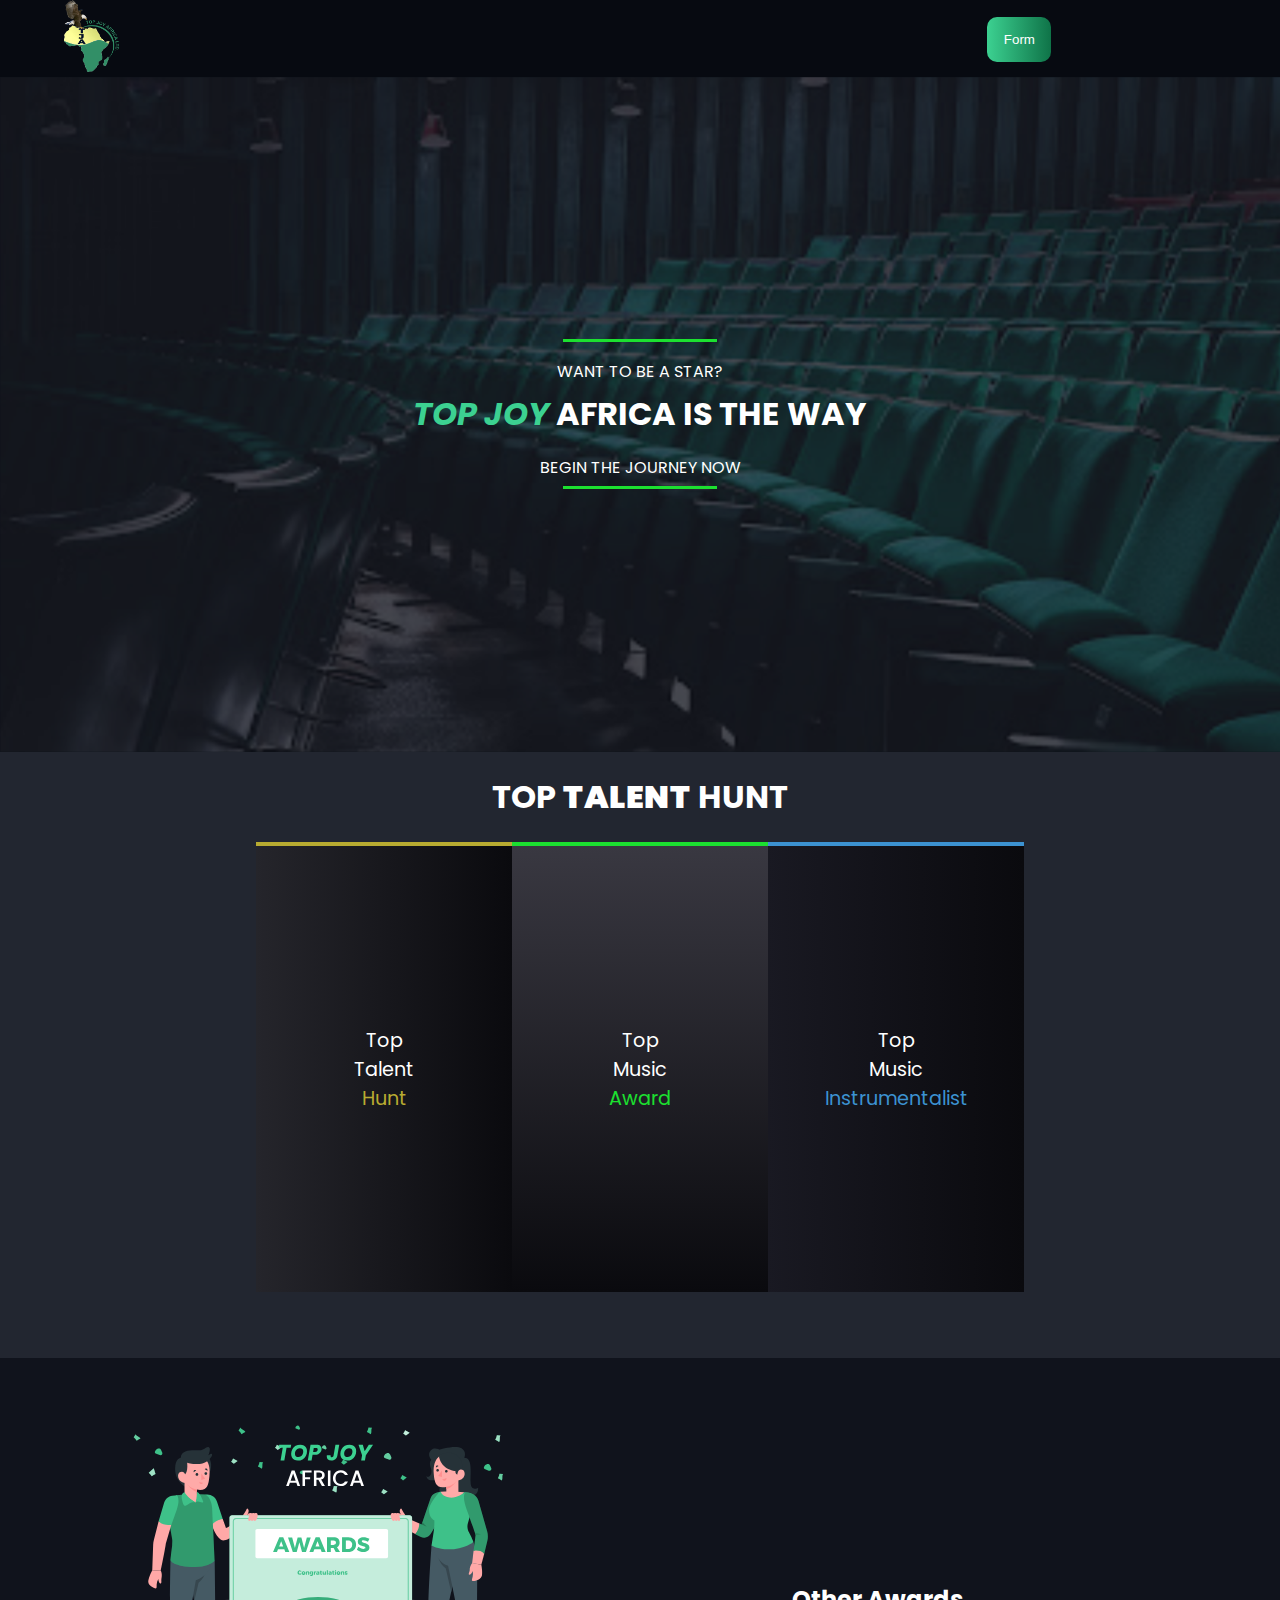
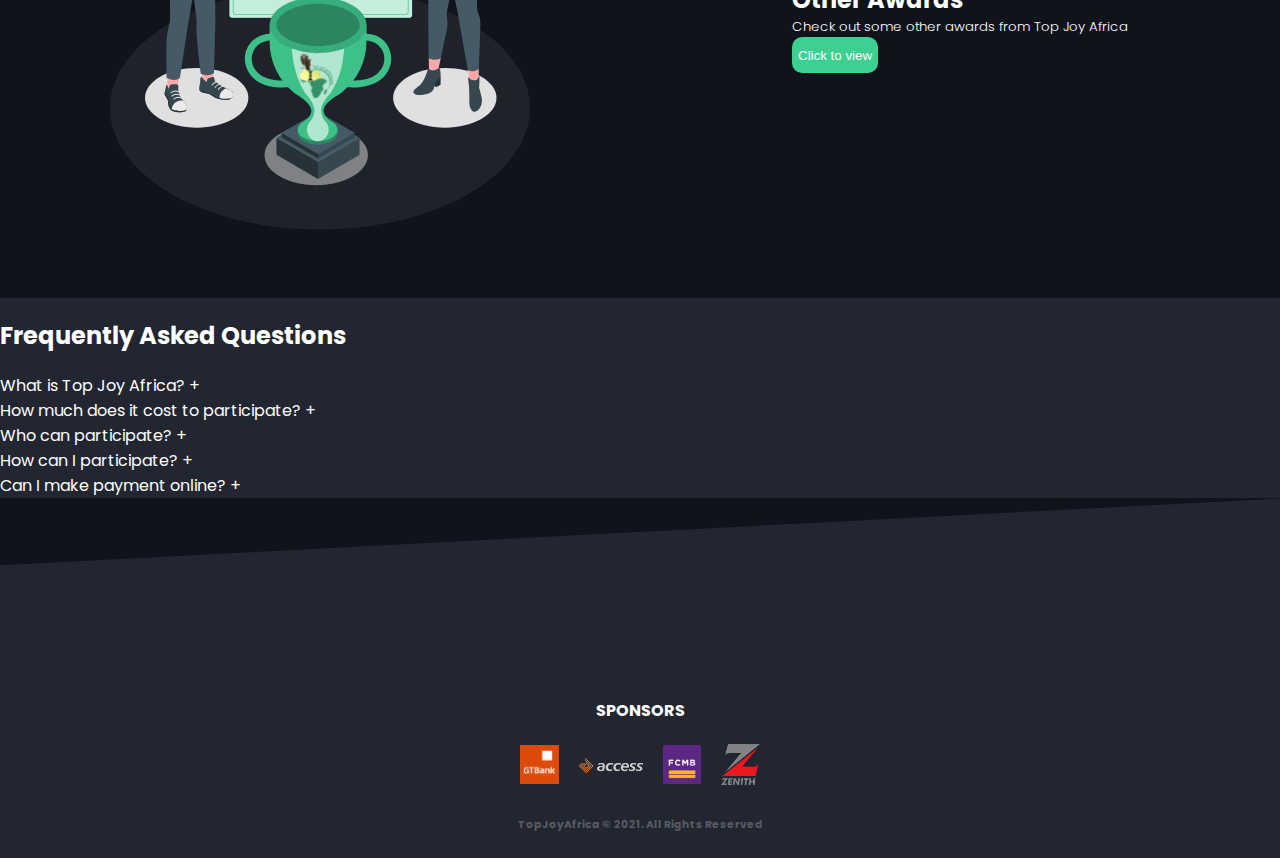
<file: index.html>
<!DOCTYPE html>
<html lang="en">
    <head>
        <meta charset="UTF-8">
        <meta http-equiv="X-UA-Compatible" content="IE=edge">
        <meta name="viewport" content="width=device-width, initial-scale=1.0">
        <title>Top Joy Africa</title>
        <link rel="icon" href="img/Top Joy Africa.png">
        <link rel="stylesheet" href="style.css">
        <link rel="preconnect" href="https://fonts.gstatic.com">
        <link href="https://fonts.googleapis.com/css2?family=Poppins:wght@100;200;300;400;500;600;700;800&display=swap" rel="stylesheet">
    </head>
    <body>
    <!-------------------------- NAVBAR --------------------------->
    <nav class="navbar">
            <div class="nav-logo"><img src="img/Top Joy Africa 2.png" id="nav-logo" alt="">  </div>
            <div class ="nav-links">
                <ul class="ul-link ">
                    <li><a href="">Home</a></li>
                    <li><a href="">About</a></li>
                    <li><a href="">FAQs</a></li>
                    <li><a href="">News</a></li>
                    <li><a href="">Contact</a></li>
                </ul>
            </div>
            <div class="join-btn-container">
                <button class="form-btn ">Form</button>
            </div>
            <div class="menu-icon">
                <img src="img/menu-icon.svg" alt="" class="menu-btn" onclick="sideMenu()">
            </div>
        </nav>

        <!-------------------------- HAMBURGER MENU --------------------------->
        <!-- <div class="menu-wrap">
            <input type="checkbox" class="toggler">
            <div class="hamburger"><div></div></div>
            <div class="menu">
              <div>
                <div>
                  <ul>
                    <li><a href="#">Home</a></li>
                    <li><a href="#">About</a></li>
                    <li><a href="#">FAQs</a></li>
                    <li><a href="#">News</a></li>
                    <li><a href="#">Contact</a></li>
                    <li><a href="#">Form</a></li>
                  </ul>
                </div>
              </div>
            </div>
          </div> -->


        <!-------------------------- HEADER --------------------------->
        <header class="header">
            
            <div class="header-text">
                <div class="up-line"></div>
                <h1 class="header-write-up">
                    <span class="star">WANT TO BE A STAR? </span>    <br>
                    <em>TOP JOY</em>    AFRICA IS THE WAY <br>
                    <span class="begin-now">BEGIN THE JOURNEY NOW</span>   
                </h1>
                <div class="down-line"></div>
            </div>
            
        </header>

        <!-------------------------- CARDS --------------------------->
        <div class="top-hunt">
            <h1 class="">TOP <strong>TALENT</strong> HUNT</h1>
            <div class="top-card-container">
                <div class="talent">
                    Top <br> Talent <br> <span>Hunt</span> 
                </div>
                <div class="music">
                    Top <br> Music <br> <span>Award</span> 
                </div>
                <div class="instrumentalists">
                    Top <br> Music <br> <span>Instrumentalist</span> 
                </div>
            </div>
        </div>

<!-------------------------- OTHER AWARDS --------------------------->

        <div class="other-awards-container">
            <div class="right"> <img src="img/Awards.svg" alt=""></div>
            <div class="left">
                <div class="left-txt">
                    <h2>Other Awards</h2>
                    <h5>Check out some other awards from Top Joy Africa</h5>
                    <button class="award-btn">Click to view</button>
                </div>
            </div>
            
        </div>

        <!-------------------------- FAQS --------------------------->
        <div class="FAQS">
            <h2>Frequently Asked Questions</h2>
            <div class="faqs-container">
                <div class="FAQ1">What is Top Joy Africa? <a class="plus">+</a></div>
                <div class="FAQ1">How much does it cost to participate? <a class="plus">+</a></div>
                <div class="FAQ1">Who can participate? <a class="plus">+</a></div>
                <div class="FAQ1">How can I participate? <a class="plus">+</a></div>
                <div class="FAQ1">Can I make payment online? <a class="plus">+</a></div>
            </div>
        </div>

        <!-------------------------- Footer --------------------------->
        <footer class="footer">
            <h4>SPONSORS</h4>
            
            <div class="sponsor-logos">
                <a href="#"><img src="img/GT.png" alt=""></a>
                <a href="#" ><img src="img/access2.png"  alt="" id = "access"></a>
                <a href="#"><img src="img/FCMB_Logo.png" alt=""></a>
                <a href="#"><img src="img/1200px-Zenith_Bank_Logo.svg.png" alt=""></a>
            </div>
            <h6>TopJoyAfrica © 2021. All Rights Reserved</h6>
        </footer>
        <script src="script.js"></script>
    </body>

</html>
</file>
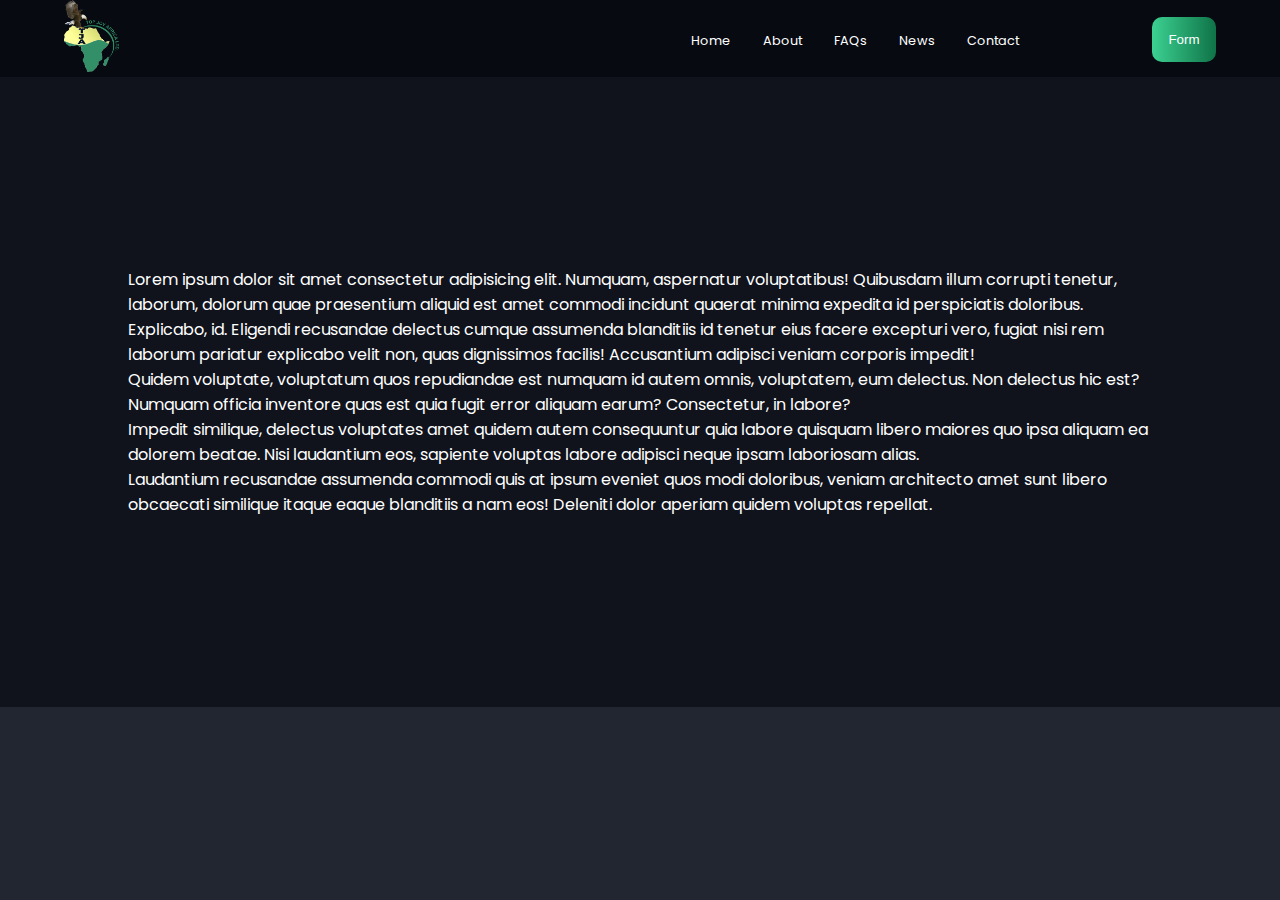
<file: about.html>
<!DOCTYPE html>
<html lang="en">
    <head>
        <meta charset="UTF-8">
        <meta http-equiv="X-UA-Compatible" content="IE=edge">
        <meta name="viewport" content="width=device-width, initial-scale=1.0">
        <title>Top Joy Africa</title>
        <link rel="icon" href="img/Top Joy Africa.png">
        <link rel="stylesheet" href="style.css">
        <link rel="preconnect" href="https://fonts.gstatic.com">
        <link href="https://fonts.googleapis.com/css2?family=Poppins:wght@100;200;300;400;500;600;700;800&display=swap" rel="stylesheet">
    </head>
<body class="about-body">
     <!-------------------------- NAVBAR --------------------------->
     <nav class="navbar">
        <div class="nav-logo"><a href="index.html"><img src="img/Top Joy Africa 2.png" id="nav-logo" alt="">  </div></a>
                    
        <div class ="nav-links-lg">
            <ul class="ul-link-lg">
                <li><a href="index.html">Home</a></li>
                    <li><a href="about.html">About</a></li>
                    <li><a href="faqs.html">FAQs</a></li>
                    <li><a href="news.html">News</a></li>
                    <li><a href="contact-us.html">Contact</a></li>
            </ul>
        </div>

        <div class ="nav-links">
            <ul class="ul-link">
                <li><a href="index.html">Home</a></li>
                    <li><a href="about.html">About</a></li>
                    <li><a href="faqs.html">FAQs</a></li>
                    <li><a href="news.html">News</a></li>
                    <li><a href="contact-us.html">Contact</a></li>
            </ul>
        </div>
        <div class="join-btn-container">
            <a href="form.html"><button class="form-btn">Form</button></a>
        </div>
        <div class="menu-icon">
            <img src="img/menu-icon.svg" alt="" class="menu-btn" onclick="sideMenu()">
        </div>
    </nav>

    <section class="about-section">
        <div class="about-write-up">
            <p>
                Lorem ipsum dolor sit amet consectetur adipisicing elit. Numquam, aspernatur voluptatibus! Quibusdam illum corrupti tenetur, laborum, dolorum quae praesentium aliquid est amet commodi incidunt quaerat minima expedita id perspiciatis doloribus.
                <br> Explicabo, id. Eligendi recusandae delectus cumque assumenda blanditiis id tenetur eius facere excepturi vero, fugiat nisi rem laborum pariatur explicabo velit non, quas dignissimos facilis! Accusantium adipisci veniam corporis impedit!
                <br> Quidem voluptate, voluptatum quos repudiandae est numquam id autem omnis, voluptatem, eum delectus. Non delectus hic est? Numquam officia inventore quas est quia fugit error aliquam earum? Consectetur, in labore?
                <br> Impedit similique, delectus voluptates amet quidem autem consequuntur quia labore quisquam libero maiores quo ipsa aliquam ea dolorem beatae. Nisi laudantium eos, sapiente voluptas labore adipisci neque ipsam laboriosam alias.
                <br> Laudantium recusandae assumenda commodi quis at ipsum eveniet quos modi doloribus, veniam architecto amet sunt libero obcaecati similique itaque eaque blanditiis a nam eos! Deleniti dolor aperiam quidem voluptas repellat.
            </p>
        </div>
    </section>
    <script src="script.js"></script>
</body>
</html>
</file>
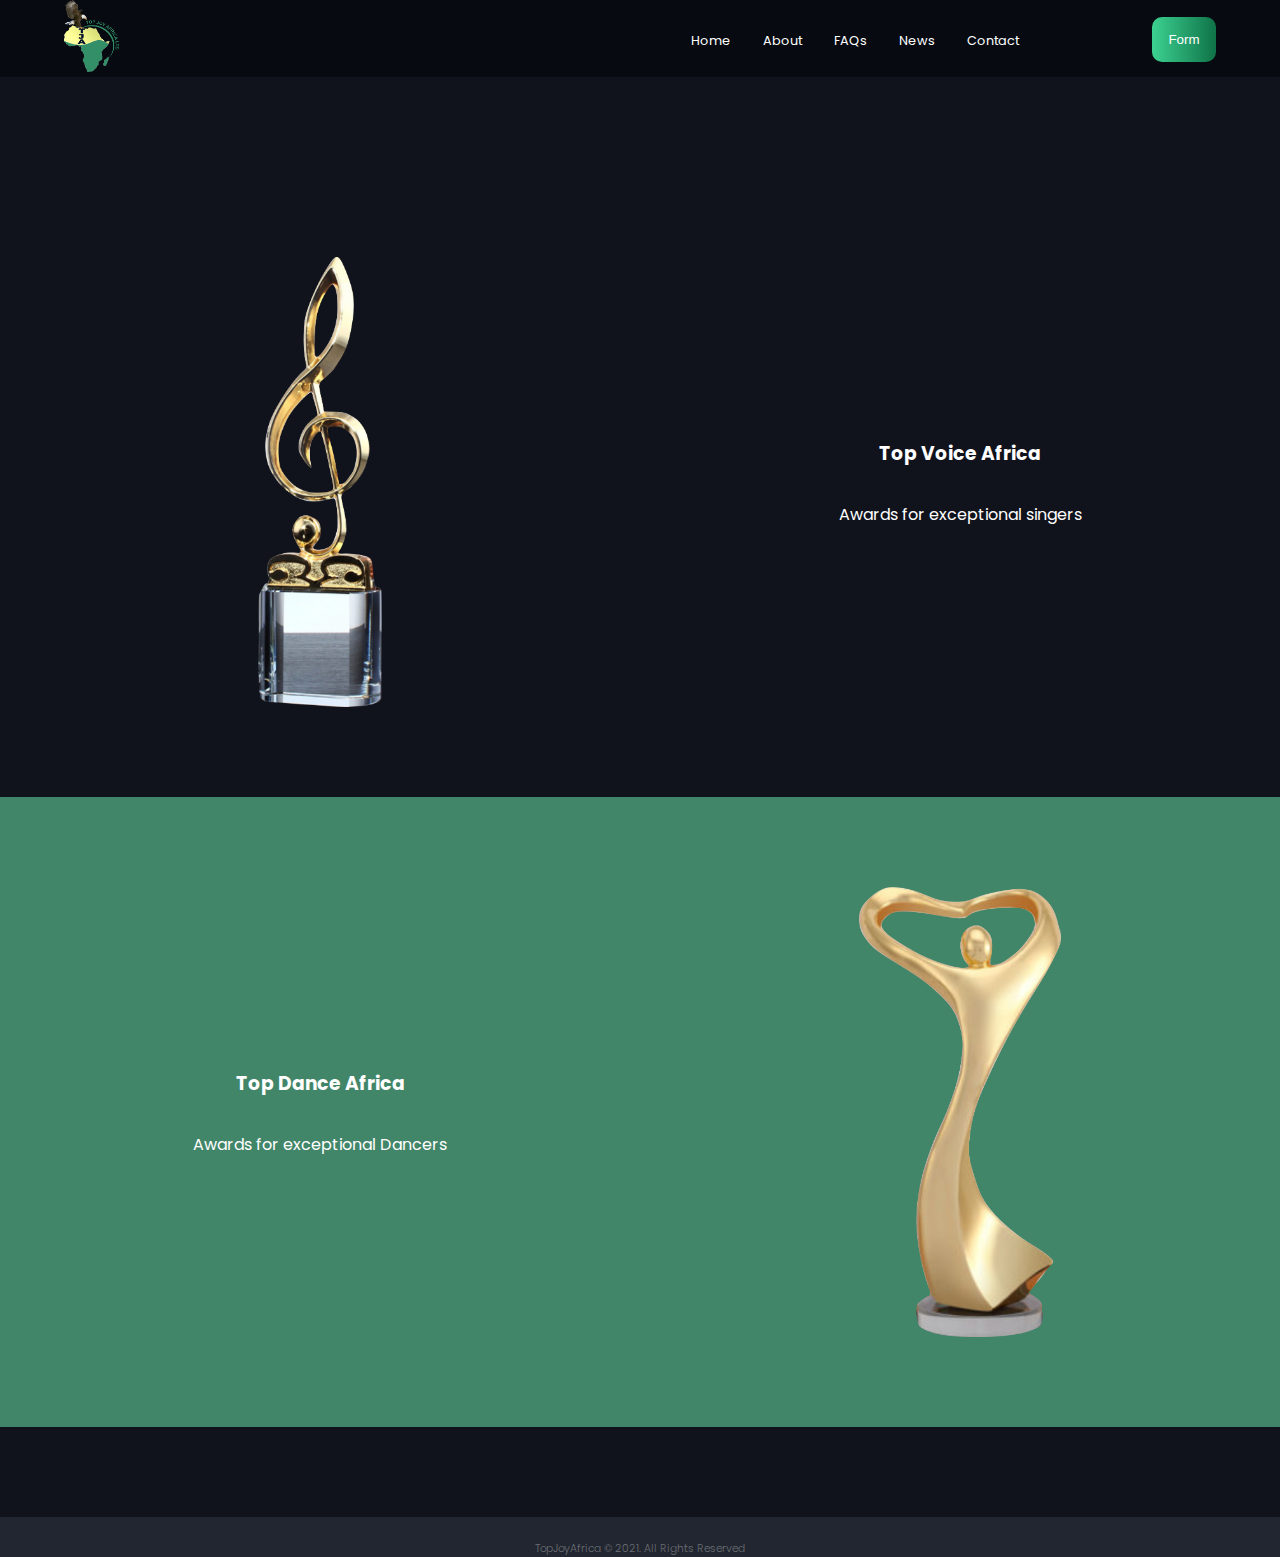
<file: awards.html>
<!DOCTYPE html>
<html lang="en">
    <head>
        <meta charset="UTF-8">
        <meta http-equiv="X-UA-Compatible" content="IE=edge">
        <meta name="viewport" content="width=device-width, initial-scale=1.0">
        <title>Top Joy Africa</title>
        <link rel="icon" href="img/Top Joy Africa.png">
        <link rel="stylesheet" href="style.css">
        <link rel="preconnect" href="https://fonts.gstatic.com">
        <link href="https://fonts.googleapis.com/css2?family=Poppins:wght@100;200;300;400;500;600;700;800&display=swap" rel="stylesheet">
    </head>
    <body >
        <!-------------------------- NAVBAR --------------------------->
        <nav class="navbar">
            <div class="nav-logo"><a href="index.html"><img src="img/Top Joy Africa 2.png" id="nav-logo" alt="">  </div></a>
                        
            <div class ="nav-links-lg">
                <ul class="ul-link-lg">
                    <li><a href="index.html">Home</a></li>
                        <li><a href="about.html">About</a></li>
                        <li><a href="faqs.html">FAQs</a></li>
                        <li><a href="news.html">News</a></li>
                        <li><a href="contact-us.html">Contact</a></li>
                </ul>
            </div>

            <div class ="nav-links">
                <ul class="ul-link">
                    <li><a href="index.html">Home</a></li>
                        <li><a href="about.html">About</a></li>
                        <li><a href="faqs.html">FAQs</a></li>
                        <li><a href="news.html">News</a></li>
                        <li><a href="contact-us.html">Contact</a></li>
                </ul>
            </div>
            <div class="join-btn-container">
                <a href="form.html"><button class="form-btn">Form</button></a>
            </div>
            <div class="menu-icon">
                <img src="img/menu-icon.svg" alt="" class="menu-btn" onclick="sideMenu()">
            </div>
        </nav>

        <section class="awards-page-container">
            <div class="awards-container">
                <div class="awards-img">
                    <img src="img/Music award.png" alt="">
                </div>
                <div class="awards-write-up">
                    <h3>Top Voice Africa</h3>
                    <p>Awards for exceptional singers</p>
                </div>
            </div>
            <div class="awards-container dance-award">
                <div class="awards-write-up">
                    <h3>Top Dance Africa</h3>
                    <p>Awards for exceptional Dancers</p>
                </div>
                <div class="awards-img">
                    <img src="img/dance award.png" alt="">
                </div>
               
            </div>
        </section>

        <footer class="contact-footer">
            <h6>TopJoyAfrica © 2021. All Rights Reserved</h6>
        </footer>
        <script src="script.js"></script>
    </body>
</html>
</file>
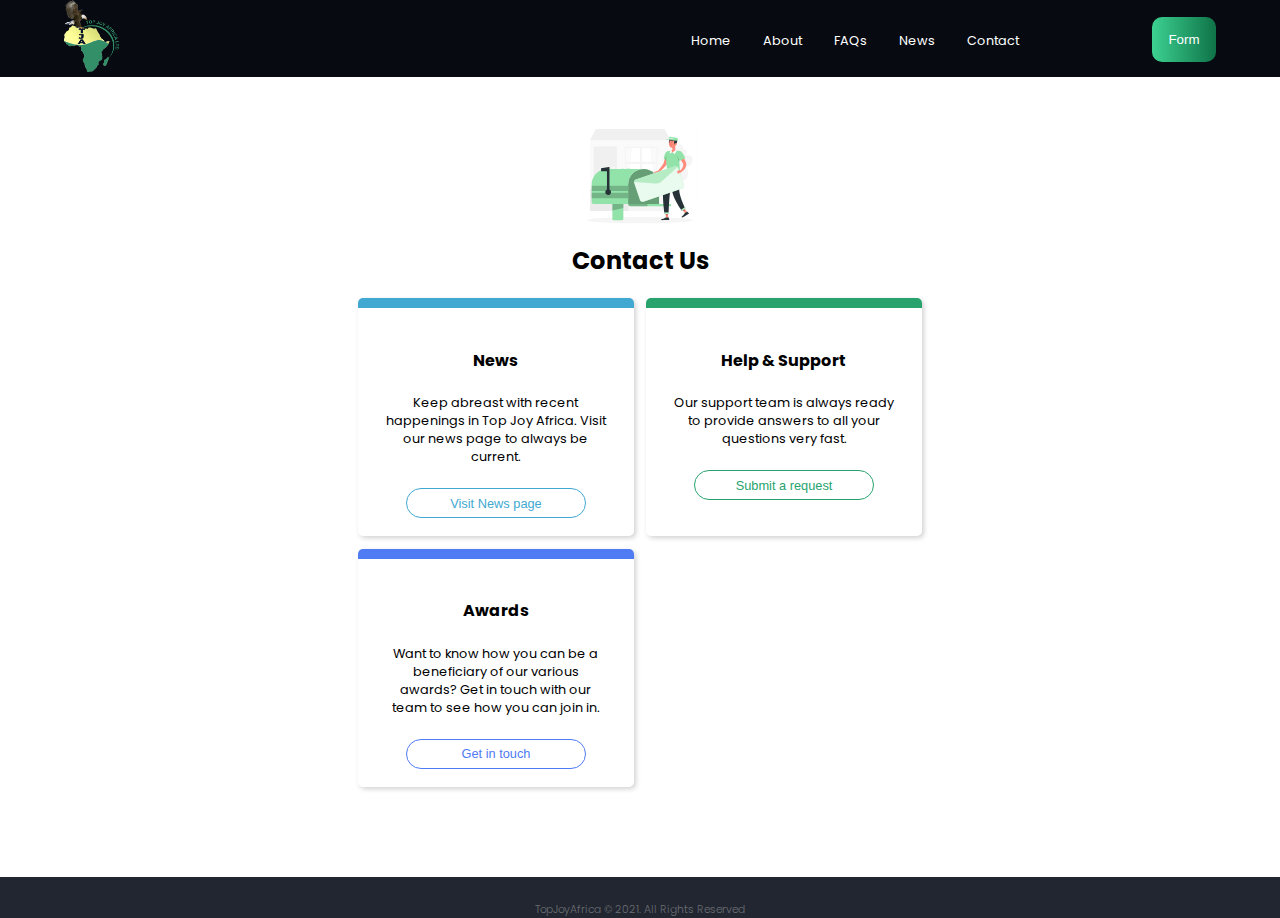
<file: contact-us.html>
<!DOCTYPE html>
<html lang="en">
    <head>
        <meta charset="UTF-8">
        <meta http-equiv="X-UA-Compatible" content="IE=edge">
        <meta name="viewport" content="width=device-width, initial-scale=1.0">
        <title>Top Joy Africa</title>
        <link rel="icon" href="img/Top Joy Africa.png">
        <link rel="stylesheet" href="style.css">
        <link rel="preconnect" href="https://fonts.gstatic.com">
        <link href="https://fonts.googleapis.com/css2?family=Poppins:wght@100;200;300;400;500;600;700;800&display=swap" rel="stylesheet">
    </head>
    <body class="about-body">
        <!-------------------------- NAVBAR --------------------------->
        <nav class="navbar">
            <div class="nav-logo"><a href="index.html"><img src="img/Top Joy Africa 2.png" id="nav-logo" alt="">  </div></a>
                        
            <div class ="nav-links-lg">
                <ul class="ul-link-lg">
                    <li><a href="index.html">Home</a></li>
                        <li><a href="about.html">About</a></li>
                        <li><a href="faqs.html">FAQs</a></li>
                        <li><a href="news.html">News</a></li>
                        <li><a href="contact-us.html">Contact</a></li>
                </ul>
            </div>

            <div class ="nav-links">
                <ul class="ul-link">
                    <li><a href="index.html">Home</a></li>
                        <li><a href="about.html">About</a></li>
                        <li><a href="faqs.html">FAQs</a></li>
                        <li><a href="news.html">News</a></li>
                        <li><a href="contact-us.html">Contact</a></li>
                </ul>
            </div>
            <div class="join-btn-container">
                <a href="form.html"><button class="form-btn">Form</button></a>
            </div>
            <div class="menu-icon">
                <img src="img/menu-icon.svg" alt="" class="menu-btn" onclick="sideMenu()">
            </div>
        </nav>

        <div class="contact-us">
            <img src="img/Contact-us.svg" alt="">
            <h2>Contact Us</h2>
            <!-- <h4>Got any question? We'd love to hear from you</h4> -->
            <div class="contact-us-container">
                <div class="one contact-text">
                    <h4>News</h4>
                    <p>Keep abreast with recent happenings in Top Joy Africa. Visit our
                        news page to always be current.
                    </p>
                    <a href="news.html"><button class="contact-page-btns one-button">Visit News page</button></a>
                </div>
                <div class="two contact-text">
                    <h4>Help & Support</h4>
                    <p>Our support team is always ready to provide answers
                        to all your questions very fast.
                    </p>
                    <a href="#"><button class="contact-page-btns two-button">Submit a request</button></a>
                </div>
                <div class="three contact-text">
                    <h4>Awards</h4>
                    <p>Want to know how you can be a beneficiary of our various awards?
                        Get in touch with our team to see how you can join in.
                    </p>
                    <a href="award.html"><button class="contact-page-btns three-button">Get in touch</button></a>
                </div>
            </div>
        </div>
        <footer class="contact-footer">
            <h6>TopJoyAfrica © 2021. All Rights Reserved</h6>
        </footer>
        <script src="script.js"></script>
    </body>
</html>
</file>
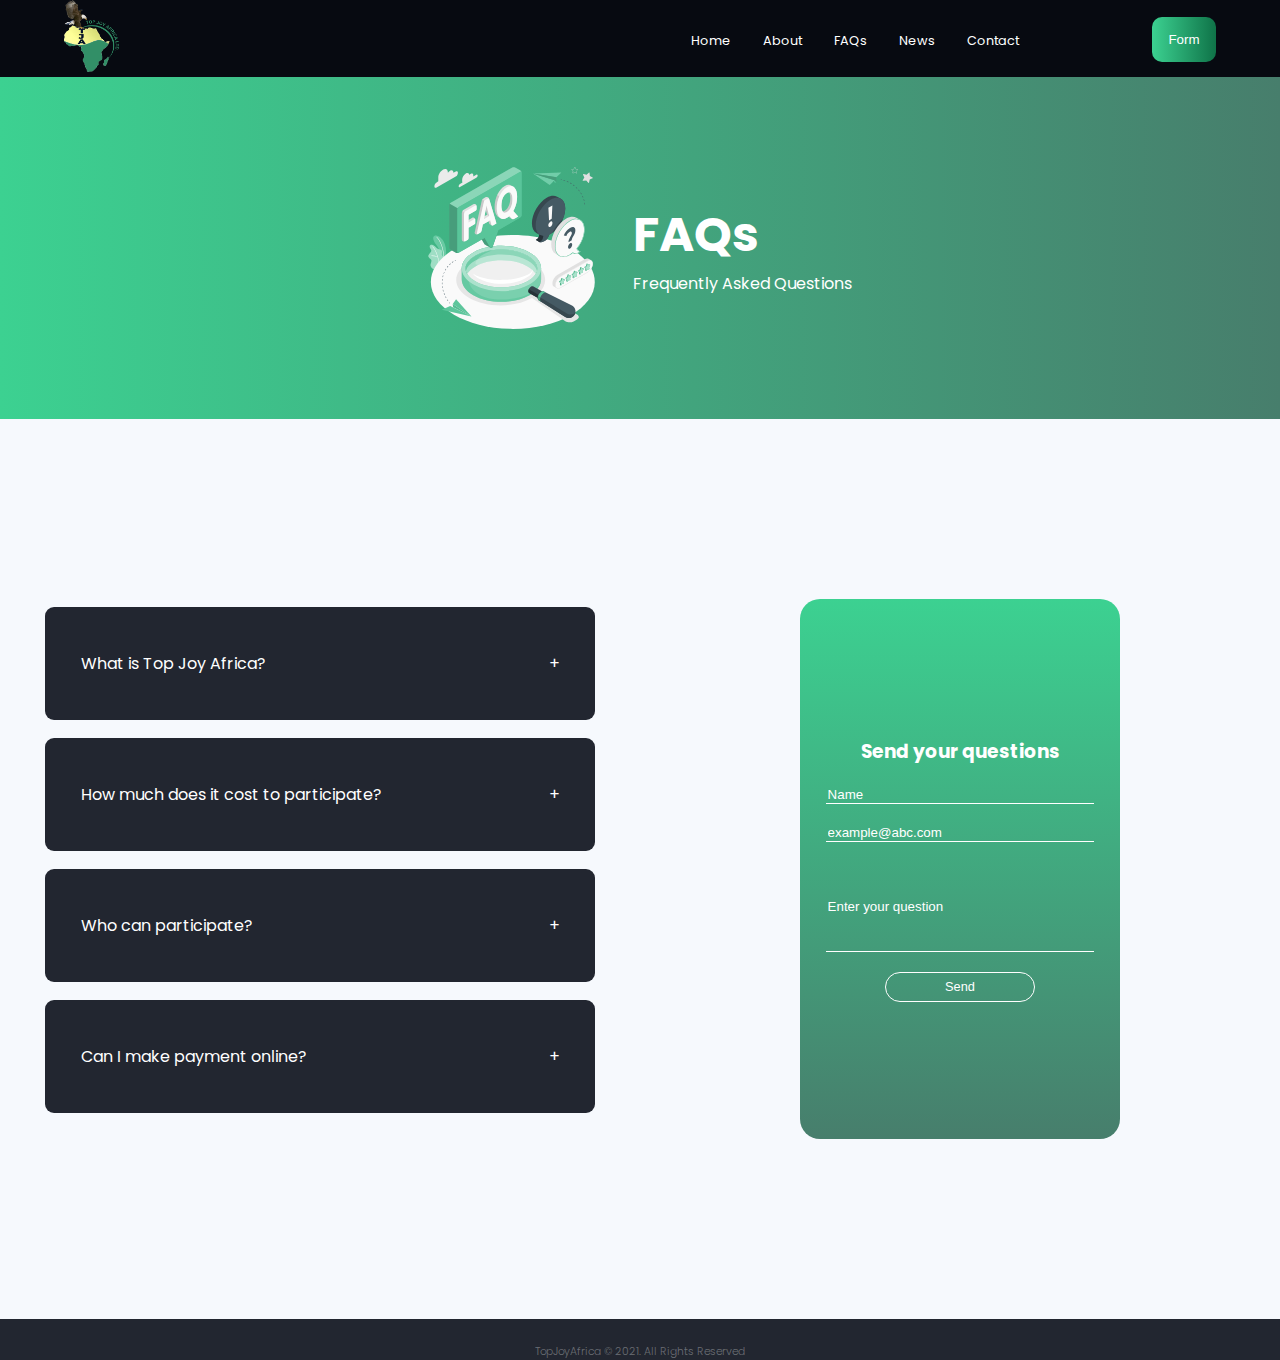
<file: faqs.html>
<!DOCTYPE html>
<html lang="en">
    <head>
        <meta charset="UTF-8">
        <meta http-equiv="X-UA-Compatible" content="IE=edge">
        <meta name="viewport" content="width=device-width, initial-scale=1.0">
        <title>Top Joy Africa</title>
        <link rel="icon" href="img/Top Joy Africa.png">
        <link rel="stylesheet" href="style.css">
        <link rel="preconnect" href="https://fonts.gstatic.com">
        <link href="https://fonts.googleapis.com/css2?family=Poppins:wght@100;200;300;400;500;600;700;800&display=swap" rel="stylesheet">
    </head>
    <body >
        <!-------------------------- NAVBAR --------------------------->
        <nav class="navbar">
            <div class="nav-logo"><a href="index.html"><img src="img/Top Joy Africa 2.png" id="nav-logo" alt="">  </div></a>
                        
            <div class ="nav-links-lg">
                <ul class="ul-link-lg">
                    <li><a href="index.html">Home</a></li>
                        <li><a href="about.html">About</a></li>
                        <li><a href="faqs.html">FAQs</a></li>
                        <li><a href="news.html">News</a></li>
                        <li><a href="contact-us.html">Contact</a></li>
                </ul>
            </div>

            <div class ="nav-links">
                <ul class="ul-link">
                    <li><a href="index.html">Home</a></li>
                        <li><a href="about.html">About</a></li>
                        <li><a href="faqs.html">FAQs</a></li>
                        <li><a href="news.html">News</a></li>
                        <li><a href="contact-us.html">Contact</a></li>
                </ul>
            </div>
            <div class="join-btn-container">
                <a href="form.html"><button class="form-btn">Form</button></a>
            </div>
            <div class="menu-icon">
                <img src="img/menu-icon.svg" alt="" class="menu-btn" onclick="sideMenu()">
            </div>
        </nav>

        <section class="faqs-header">
            <img src="img/FAQs.svg" alt="">
            <div class="faqs-header-write-up">
                <h1>FAQs</h1>
                <p>Frequently Asked Questions</p>
            </div>
            
        </section>
        <section class="faqs-body">
            <div class="container">
                <div class="accordion">
                    <div class="accordion-item" id="question1">
                        <a class="accordion-link" href="#question1">
                            What is Top Joy Africa?
                            <span class="icon icon-add">+</span>
                            <span class="icon icon-remove">-</span>
                        </a>
                        <div class="answer">
                            <p>
                                Lorem ipsum dolor, sit amet consectetur adipisicing elit. 
                                Alias maiores corrupti repellendus reprehenderit, reiciendis 
                                iusto vel assumenda unde quasi. 
                                Numquam quidem, doloribus quisquam tenetur delectus dignissimos 
                                incidunt at aliquam est!
                            </p>
                            
                        </div>
                    </div>
                    
                    <div class="accordion-item" id="question2">
                        <a class="accordion-link" href="#question2">
                            How much does it cost to participate?
                            <span class="icon icon-add">+</span>
                            <span class="icon icon-remove">-</span>
                        </a>
                        <div class="answer">
                            <p>
                                Lorem ipsum dolor, sit amet consectetur adipisicing elit. 
                                Alias maiores corrupti repellendus reprehenderit, reiciendis 
                                iusto vel assumenda unde quasi. 
                                Numquam quidem, doloribus quisquam tenetur delectus dignissimos 
                                incidunt at aliquam est!
                            </p>
                        </div>
                    </div>
                    
                    <div class="accordion-item" id="question3">
                        <a class="accordion-link" href="#question3">
                            Who can participate?
                            <span class="icon icon-add">+</span>
                            <span class="icon icon-remove">-</span>
                        </a>
                        <div class="answer">
                            <p>
                                Lorem ipsum dolor, sit amet consectetur adipisicing elit. 
                                Alias maiores corrupti repellendus reprehenderit, reiciendis 
                                iusto vel assumenda unde quasi. 
                                Numquam quidem, doloribus quisquam tenetur delectus dignissimos 
                                incidunt at aliquam est!
                            </p>
                        </div>
                    </div>
                    
                    <div class="accordion-item" id="question4">
                        <a class="accordion-link" href="#question4">
                            Can I make payment online?
                            <span class="icon icon-add">+</span>
                            <span class="icon icon-remove">-</span>
                        </a>
                        <div class="answer">
                            <p>
                                Lorem ipsum dolor, sit amet consectetur adipisicing elit. 
                                Alias maiores corrupti repellendus reprehenderit, reiciendis 
                                iusto vel assumenda unde quasi. 
                                Numquam quidem, doloribus quisquam tenetur delectus dignissimos 
                                incidunt at aliquam est!
                            </p>
                        </div>
                    </div>
                </div>
            </div>
            <div class="faqs-body-form-container">
                
                <div class="faqs-body-form">
                    <h3>Send your questions</h3>
                    <input type="text" placeholder="Name" class="faqs-form-fill" id="faqs-form-name">
                    <input type="email" placeholder="example@abc.com" class="faqs-form-fill" id="faqs-form-email">
                    <input type="text" placeholder="Enter your question" class="faqs-form-fill" id="faqs-form-question">
                    <a href=""><button class="faq-send-btn">Send</button></a>
                </div>
            </div>
        </section>

        <footer class="contact-footer">
            <h6>TopJoyAfrica © 2021. All Rights Reserved</h6>
        </footer>
        <script src="script.js"></script>
    </body>
</html>
</file>
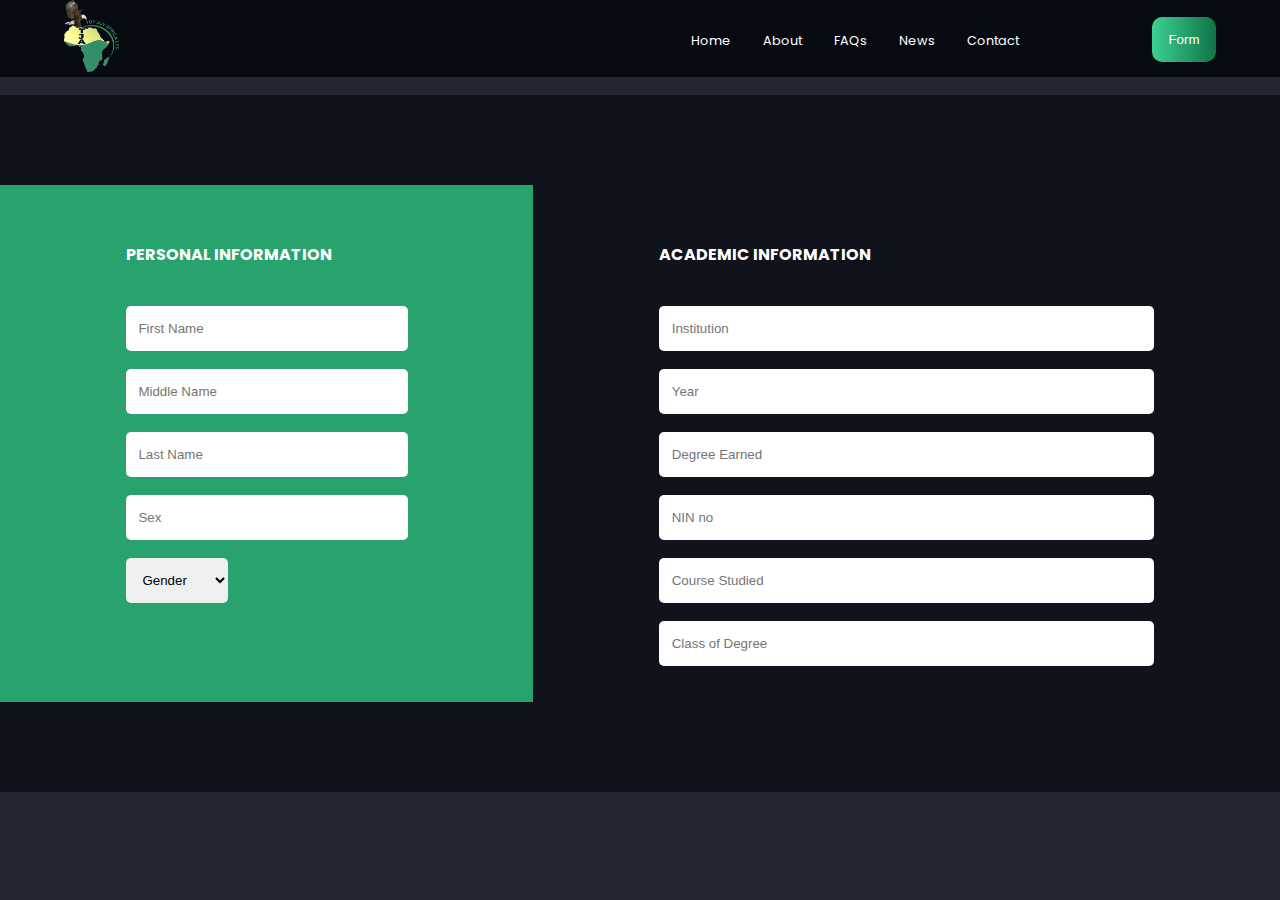
<file: form.html>
<!DOCTYPE html>
<html lang="en">
    <head>
        <meta charset="UTF-8">
        <meta http-equiv="X-UA-Compatible" content="IE=edge">
        <meta name="viewport" content="width=device-width, initial-scale=1.0">
        <title>Top Joy Africa</title>
        <link rel="icon" href="img/Top Joy Africa.png">
        <link rel="stylesheet" href="style.css">
        <link rel="preconnect" href="https://fonts.gstatic.com">
        <link href="https://fonts.googleapis.com/css2?family=Poppins:wght@100;200;300;400;500;600;700;800&display=swap" rel="stylesheet">
    </head>
<body class="about-body">
     <!-------------------------- NAVBAR --------------------------->
     <nav class="navbar">
        <div class="nav-logo"><a href="index.html"><img src="img/Top Joy Africa 2.png" id="nav-logo" alt="">  </div></a>
                    
        <div class ="nav-links-lg">
            <ul class="ul-link-lg">
                <li><a href="index.html">Home</a></li>
                    <li><a href="about.html">About</a></li>
                    <li><a href="faqs.html">FAQs</a></li>
                    <li><a href="news.html">News</a></li>
                    <li><a href="contact-us.html">Contact</a></li>
            </ul>
        </div>

        <div class ="nav-links">
            <ul class="ul-link">
                <li><a href="index.html">Home</a></li>
                    <li><a href="about.html">About</a></li>
                    <li><a href="faqs.html">FAQs</a></li>
                    <li><a href="news.html">News</a></li>
                    <li><a href="contact-us.html">Contact</a></li>
            </ul>
        </div>
        <div class="join-btn-container">
            <a href="form.html"><button class="form-btn">Form</button></a>
        </div>
        <div class="menu-icon">
            <img src="img/menu-icon.svg" alt="" class="menu-btn" onclick="sideMenu()">
        </div>
    </nav>

    <section>
        <div class="form-container">
            <div class="left-container-main">
                <div class="left-form-container">
                
                    <form action="" class="left-form">
                        <h4>PERSONAL INFORMATION</h4>
                        <input type="text" placeholder="First Name" class="textArea"> 
                        <input type="text" placeholder="Middle Name" class="textArea"> 
                        <input type="text" placeholder="Last Name" class="textArea"> 
                        <input type="text" placeholder="Sex" class="textArea"> 
                        <select name="Gender" id="" class="textArea textArea-gender">
                            <option value="Gender" selected>Gender</option>
                            <option value="Male">Male</option>
                            <option value="Female">Female</option>
                        </select>
                    </form>
                </div>
            </div>
            <div class="right-container-main">
                <div class="right-form-container">
                
                    <form action="" class="right-form">
                        <h4>ACADEMIC INFORMATION</h4>
                        <input type="text" placeholder="Institution" class="textArea">
                        <input type="text" placeholder="Year" class="textArea">
                        <input type="text" placeholder="Degree Earned" class="textArea">
                        <input type="text" placeholder="NIN no" class="textArea">
                        <input type="text" placeholder="Course Studied" class="textArea">
                        <input type="text" placeholder="Class of Degree" class="textArea">
                    </form>
            </div>
            
            
            </div>
        </div>
    </section>

    <script src="script.js"></script>
</body>
</html>
</file>
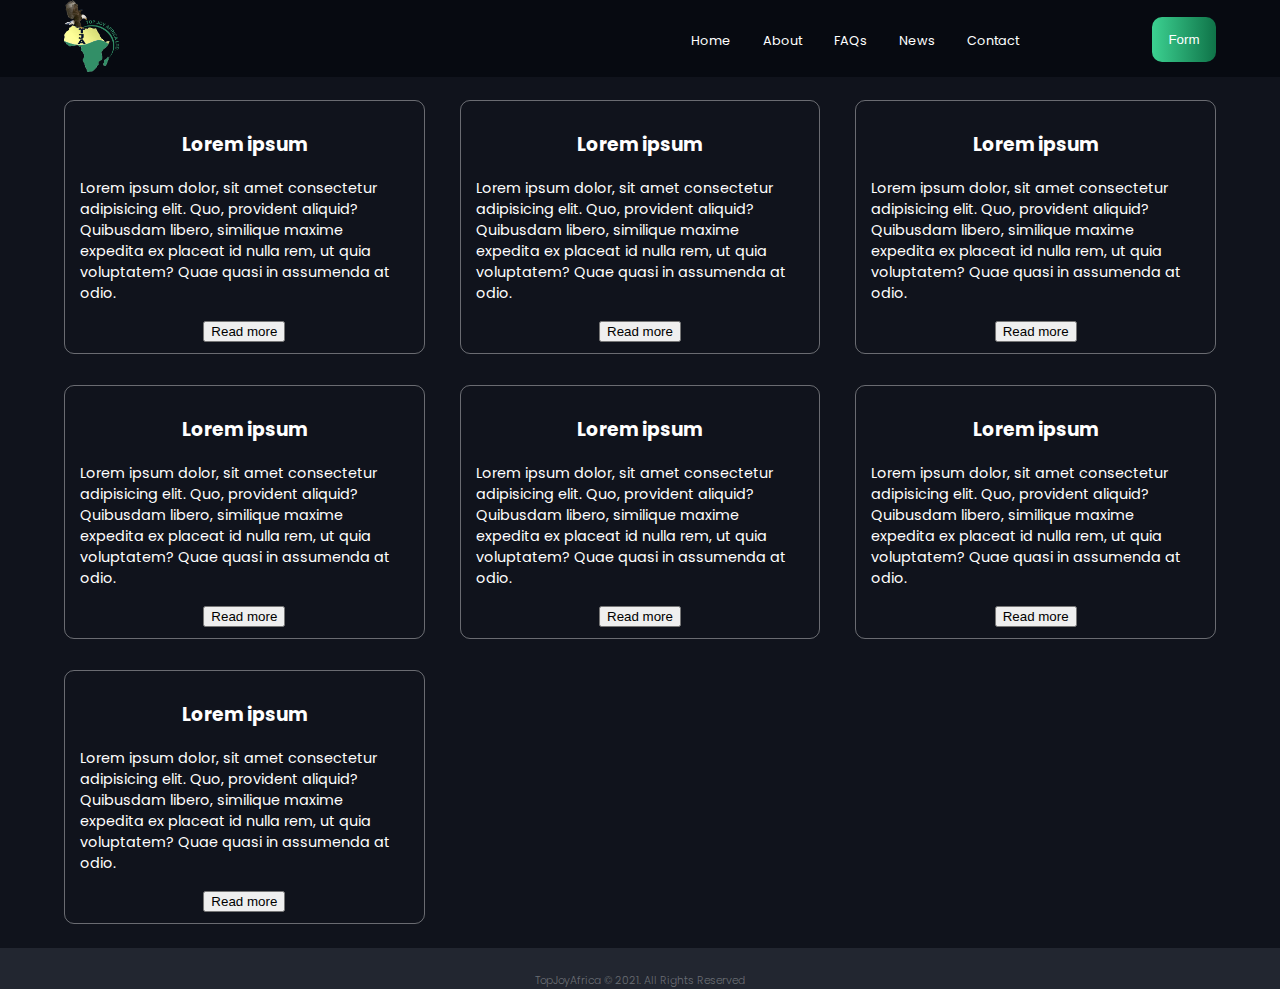
<file: news.html>
<!DOCTYPE html>
<html lang="en">
    <head>
        <meta charset="UTF-8">
        <meta http-equiv="X-UA-Compatible" content="IE=edge">
        <meta name="viewport" content="width=device-width, initial-scale=1.0">
        <title>Top Joy Africa</title>
        <link rel="icon" href="img/Top Joy Africa.png">
        <link rel="stylesheet" href="style.css">
        <link rel="preconnect" href="https://fonts.gstatic.com">
        <link href="https://fonts.googleapis.com/css2?family=Poppins:wght@100;200;300;400;500;600;700;800&display=swap" rel="stylesheet">
    </head>
    <body >
        <!-------------------------- NAVBAR --------------------------->
        <nav class="navbar">
            <div class="nav-logo"><a href="index.html"><img src="img/Top Joy Africa 2.png" id="nav-logo" alt="">  </div></a>
                        
            <div class ="nav-links-lg">
                <ul class="ul-link-lg">
                    <li><a href="index.html">Home</a></li>
                        <li><a href="about.html">About</a></li>
                        <li><a href="faqs.html">FAQs</a></li>
                        <li><a href="news.html">News</a></li>
                        <li><a href="contact-us.html">Contact</a></li>
                </ul>
            </div>

            <div class ="nav-links">
                <ul class="ul-link">
                    <li><a href="index.html">Home</a></li>
                        <li><a href="about.html">About</a></li>
                        <li><a href="faqs.html">FAQs</a></li>
                        <li><a href="news.html">News</a></li>
                        <li><a href="contact-us.html">Contact</a></li>
                </ul>
            </div>
            <div class="join-btn-container">
                <a href="form.html"><button class="form-btn">Form</button></a>
            </div>
            <div class="menu-icon">
                <img src="img/menu-icon.svg" alt="" class="menu-btn" onclick="sideMenu()">
            </div>
        </nav>

        <section class="news-page-container">
            <div class="cards">
                <h3>Lorem ipsum</h3>
                <p>Lorem ipsum dolor, sit amet consectetur adipisicing elit. 
                    Quo, provident aliquid? Quibusdam libero, similique maxime 
                    expedita ex placeat id nulla rem, ut quia voluptatem? 
                    Quae quasi in assumenda at odio.
                </p>
                <button>Read more</button>
            </div>
            <div class="cards">
                <h3>Lorem ipsum</h3>
                <p>Lorem ipsum dolor, sit amet consectetur adipisicing elit. 
                    Quo, provident aliquid? Quibusdam libero, similique maxime 
                    expedita ex placeat id nulla rem, ut quia voluptatem? 
                    Quae quasi in assumenda at odio.
                </p>
                <button>Read more</button>
            </div>
            <div class="cards">
                <h3>Lorem ipsum</h3>
                <p>Lorem ipsum dolor, sit amet consectetur adipisicing elit. 
                    Quo, provident aliquid? Quibusdam libero, similique maxime 
                    expedita ex placeat id nulla rem, ut quia voluptatem? 
                    Quae quasi in assumenda at odio.
                </p>
                <button>Read more</button>
            </div>
            <div class="cards">
                <h3>Lorem ipsum</h3>
                <p>Lorem ipsum dolor, sit amet consectetur adipisicing elit. 
                    Quo, provident aliquid? Quibusdam libero, similique maxime 
                    expedita ex placeat id nulla rem, ut quia voluptatem? 
                    Quae quasi in assumenda at odio.
                </p>
                <button>Read more</button>
            </div>
            <div class="cards">
                <h3>Lorem ipsum</h3>
                <p>Lorem ipsum dolor, sit amet consectetur adipisicing elit. 
                    Quo, provident aliquid? Quibusdam libero, similique maxime 
                    expedita ex placeat id nulla rem, ut quia voluptatem? 
                    Quae quasi in assumenda at odio.
                </p>
                <button>Read more</button>
            </div>
            <div class="cards">
                <h3>Lorem ipsum</h3>
                <p>Lorem ipsum dolor, sit amet consectetur adipisicing elit. 
                    Quo, provident aliquid? Quibusdam libero, similique maxime 
                    expedita ex placeat id nulla rem, ut quia voluptatem? 
                    Quae quasi in assumenda at odio.
                </p>
                <button>Read more</button>
            </div>
            <div class="cards">
                <h3>Lorem ipsum</h3>
                <p>Lorem ipsum dolor, sit amet consectetur adipisicing elit. 
                    Quo, provident aliquid? Quibusdam libero, similique maxime 
                    expedita ex placeat id nulla rem, ut quia voluptatem? 
                    Quae quasi in assumenda at odio.
                </p>
                <button>Read more</button>
            </div>
            
        </section>

        <footer class="contact-footer">
            <h6>TopJoyAfrica © 2021. All Rights Reserved</h6>
        </footer>
        <script src="script.js"></script>
    </body>
</html>
</file>
<file: style.css>
*,
*::before,
*::after {
  box-sizing: inherit;
}

html,
body {
  margin: 0;
  padding: 0;
  width: 100%;
  height: 100%;
  font-family: "Poppins", sans-serif;
  background-color: #222630;
  color: #ffffff;
  box-sizing: border-box;
}

.border {
  border: 2px solid yellow;
}

/*------------------------------------ NAVBAR ------------------------------------*/

.navbar {
  display: grid;
  grid-template-columns: 1fr 5fr 1fr;
  align-items: center;
  height: 8.5vh;
  padding: 0px 5vw;
  background-color: #070a11;
  margin: 0;
  /* max-width: 100vw;
  min-width: 100vw;
  position: fixed; */
}

#nav-logo {
  height: 8vh;
}

.nav-links-lg {
  margin: 0;
}

.nav-links-lg ul {
  display: flex;
  text-decoration: none;
  justify-content: flex-end;
  align-items: center;
}

.ul-link-lg {
  list-style: none;
}

.ul-link-lg li {
  margin-right: 2.5vw;
}

.ul-link-lg li a {
  text-decoration: none;
  color: rgb(255, 255, 255);
  font-family: poppins;
  font-size: 0.8rem;
}

.ul-link-lg li a:hover {
  color: white;
  /* color: #1c8fc5; */
  padding: 17px 4px 4px 4px;
  border-radius: 0px 0px 3px 3px;
  background-color: #31be81;
  margin-top: 0;
}

.join-btn-container {
  display: flex;
  justify-content: flex-end;
}

.form-btn {
  border: none;
  color: white;
  background: rgb(60, 209, 145);
  background: linear-gradient(
    90deg,
    rgba(60, 209, 145, 1) 0%,
    rgba(15, 115, 72, 1) 100%
  );
  border-radius: 10px;
  width: 5vw;
  height: 5vh;
}

.form-btn:hover {
  color: #ffffff;
  background: rgb(15, 115, 72);
  background: linear-gradient(
    90deg,
    rgba(15, 115, 72, 1) 0%,
    rgba(60, 209, 145, 1) 100%
  );
}

.menu-icon {
  display: none;
}

.nav-links {
  display: none;
}

/*------------------------------------ HEADER ------------------------------------*/
header {
  display: flex;
  background-image: url(img/Header-img.png);
  background-repeat: no-repeat;
  background-size: cover;
  align-items: center;
  justify-content: center;
  background-color: #10131c;
  height: 75vh;
}

.header-text {
  text-align: center;
  color: rgb(255, 255, 255);
}

.header-text h1 {
  text-align: center;
  color: rgb(255, 255, 255);
  margin: 0;
}

.up-line,
.down-line {
  border-top: 3px solid #1ce030;
  width: 12vw;
  margin: 0 auto;
}

.header-text em {
  color: #3cd191;
}

.begin-now,
.star {
  color: rgb(255, 255, 255);
  font-size: 1rem;
  font-weight: 400;
  margin: 0;
}

/*------------------------------------ CARDS ------------------------------------*/
.top-hunt {
  color: #ffffff;
  background-color: #222630;
  height: 60vh;
}

.top-hunt h1 {
  text-align: center;
}

.top-card-container {
  display: flex;
  justify-content: center;
  align-items: center;
}

.talent > span {
  color: #b8ab31;
}
.music > span {
  color: #1ce030;
}
.instrumentalists > span {
  color: #3c92d1;
}

.talent {
  border-top: 4px solid #b8ab31;
  background: rgb(37, 37, 43);
  background: linear-gradient(
    90deg,
    rgba(37, 37, 43, 1) 0%,
    rgba(10, 10, 14, 1) 100%
  );
}

.music {
  border-top: 4px solid #1ce030;
  background: rgb(57, 56, 65);
  background: linear-gradient(
    180deg,
    rgba(57, 56, 65, 1) 0%,
    rgba(10, 10, 14, 1) 100%
  );
}

.instrumentalists {
  border-top: 4px solid #3c92d1;
  background: rgb(25, 25, 34);
  background: linear-gradient(
    90deg,
    rgba(25, 25, 34, 1) 0%,
    rgba(10, 10, 14, 1) 100%
  );
}

.talent,
.music,
.instrumentalists {
  display: flex;
  flex-direction: column;
  justify-content: center;
  align-items: center;
  text-align: center;
  height: 50vh;
  width: 20vw;
  font-size: 1.2rem;
  transition: all 0.2s;
}

.talent:hover,
.music:hover,
.instrumentalists:hover {
  transform: scale(1.02);
  box-shadow: 1px 1px 15px #ffffff13;
}

/*------------------------------------ OTHER AWARDS ------------------------------------*/

.other-awards-container {
  display: grid;
  grid-template-columns: 1fr 1fr;
  height: 60vh;
  background-color: #10131c;
  margin-top: 5vh;
}

.left,
.right {
  display: flex;
  justify-content: center;
  align-items: center;
  transition: all 0.5s;
}

.right:hover {
  transform: scale(1.02);
  transform: skew(1.2);
}

.right img {
  height: 45vh;
}

.left-txt h5 {
  font-weight: 300;
}

.left-txt > * {
  margin: 0;
}

.award-btn {
  background-color: #3cd191;
  border: none;
  border-radius: 10px;
  height: 4vh;
  color: #ffffff;
  cursor: pointer;
}

/*------------------------------------ FAQS ------------------------------------*/
section {
  width: 100vw;
  height: 60vh;
  background-color: #10131c;
  display: flex;
  align-items: center;
  justify-content: center;
  height: auto;
  padding: 10vh 0;
  margin-top: 2vh;
}

.faq-heading {
  text-align: center;
  font-size: 2rem;
  font-weight: 500;
}

.container {
  width: 100%;
  max-width: 800px;
  padding: 0 5vh;
}

.accordion-item {
  background-color: #222630;
  border-radius: 1vh;
  margin-bottom: 2vh;
  padding: 4vh;
}

.accordion-link {
  font-size: 1rem;
  color: #ffffff;
  text-decoration: none;
  width: 100%;
  display: flex;
  align-items: center;
  justify-content: space-between;
  padding: 0.5rem 0;
}

.accordion-link .icon-remove {
  display: none;
}

.answer {
  max-height: 0;
  overflow: hidden;
  background-color: #1c2029;
  border-left: 5px solid #3cd191;
  padding: 0 1vw;
  transition: max-height 0.5s;
}

.answer p {
  padding: 1vw;
  font-size: 0.8rem;
}

.accordion-item:target .answer {
  max-height: 30vh;
}

.accordion-item:target .icon-add {
  display: none;
}

.accordion-item:target .icon-remove {
  display: block;
}

/*------------------------------------ Footer ------------------------------------*/
.footer {
  display: flex;
  flex-direction: column;
  justify-content: flex-end;
  align-items: center;
  margin-top: 0;
  height: 40vh;
  background-color: #10131c;
  background-image: url(img/Footer.svg);
  background-size: cover;
  background-repeat: no-repeat;
  background-position: right top;
}

.footer h6 {
  color: #ffffff3f;
}

.sponsor-logos {
  display: flex;
  width: 30vw;
  justify-content: center;
  align-items: center;
}

.sponsor-logos a {
  margin: 0 10px;
}

.sponsor-logos a img {
  width: 3vw;
}

#access {
  width: 5vw;
}

/*------------------------------------ ABOUT PAGE ------------------------------------*/
.about-section {
  display: flex;
  justify-content: center;
  align-items: center;
  margin-top: 0;
  height: 70vh;
}

.about-write-up {
  width: 80vw;
}

/*------------------------------------ FORM PAGE ------------------------------------*/
.form-container {
  display: grid;
  grid-template-columns: 5fr 7fr;
  width: 100vw;
}

.left-container-main {
  background-color: #28a36e;
  padding: 0 7vw;
}

.right-container-main {
  padding: 0 7vw;
}

.left-form,
.right-form {
  display: flex;
  flex-direction: column;
  gap: 2vh;
  padding: 4vh;
}

.textArea {
  height: 5vh;
  border-radius: 5px;
  border: none;
  padding-left: 1vw;
}

.textArea-gender {
  width: 8vw;
}

/*------------------------------------ CONTACT-US ------------------------------------*/
.contact-us {
  width: 100vw;
  background-color: #ffffff;
  /* height: 80vh; */
  height: auto;
  margin-top: 0;
  color: #000;
  display: flex;
  flex-direction: column;
  align-items: center;
  justify-content: center;
  padding: 5vh 0 10vh 0;
}

.contact-us h2 {
  /* margin-bottom: 0; */
}

.contact-us > h4 {
  font-weight: 500;
  margin-top: 0;
}

.contact-us-container {
  padding: 0 28vw;
  display: grid;
  grid-template-columns: repeat(auto-fit, minmax(200px, 1fr));
  gap: 1vw;
  height: auto;
}

.contact-text {
  flex: 1;
  display: flex;
  flex-direction: column;
  gap: 1vh;
  align-items: center;
  border-radius: 5px;
  border-top: 10px solid #28a36e;
  padding: 2vh 2vw;
  box-shadow: 2px 2px 5px rgba(0, 0, 0, 0.185);
  transition: all 0.4s;
  height: auto;
}

.contact-text:hover {
  transform: scale(1.04);
}

.contact-text h4 {
  margin-bottom: 0;
}

.contact-us-container .one {
  border-top: 10px solid #41a8d1;
}

.contact-us-container .three {
  border-top: 10px solid #4f7bf3;
}

.contact-text p {
  font-size: 0.8rem;
  text-align: center;
}

.contact-footer {
  text-align: center;
  font-weight: 300;
}

.contact-footer h6 {
  font-weight: 300;
  color: #ffffff56;
}

.contact-page-btns {
  width: 180px;
  /* max-width: 200px; */
  height: 30px;
  border-radius: 2vh;
  background: none;
  font-size: 0.8em;
}

.one-button {
  border: 1px solid #41a8d1;
  color: #41a8d1;
}

.one-button:hover {
  border: none;
  color: #ffffff;
  background-color: #41a8d1;
}

.two-button {
  border: 1px solid #28a36e;
  color: #28a36e;
}

.two-button:hover {
  border: none;
  color: #ffffff;
  background-color: #28a36e;
}

.three-button {
  border: 1px solid #4f7bf3;
  color: #4f7bf3;
}

.three-button:hover {
  border: none;
  color: #ffffff;
  background-color: #4f7bf3;
}

/*------------------------------------ FAQS-PAGE ------------------------------------*/
.faqs-header {
  background: rgb(60, 209, 145);
  background: linear-gradient(90deg, rgba(60, 209, 145, 1) 0%, #477e6c);
  display: flex;
  gap: 3vw;
  justify-content: center;
  align-items: center;
  margin: 0;
}

.faqs-header img {
  width: 13vw;
}

.faqs-header h1 {
  font-size: 3rem;
  margin: 0;
}

.faqs-header p {
  margin: 0;
}

.faqs-body {
  display: grid;
  grid-template-columns: 1fr 1fr;
  background-color: #f6f9fd;
  /* background: rgb(131,211,125);
  background: linear-gradient(90deg, rgba(131,211,125,1) 35%, rgba(251,242,124,1) 100%); */
  width: 100%;
  height: 100vh;
  margin: 0;
}

.faqs-body-form-container {
  display: flex;
  justify-content: center;
  align-items: center;
  height: 80vh;
}

.faqs-body-form {
  background: rgb(60, 209, 145);
  background: linear-gradient(180deg, rgba(60, 209, 145, 1) 0%, #477e6c);
  height: 60vh;
  width: 25vw;
  display: flex;
  flex-direction: column;
  gap: 20px;
  justify-content: center;
  border-radius: 20px;
  padding: 0 2vw;
}

.faqs-form-fill {
  border: none;
  border-bottom: 1px solid #ffffff;
  background: none;
  color: #ffffff;
}

.faqs-form-fill::placeholder {
  color: #ffffff;
}

#faqs-form-question {
  height: 10vh;
}

.faq-send-btn {
  width: 150px;
  height: 30px;
  border-radius: 2vh;
  background: none;
  font-size: 0.8em;
  border: 1px solid #ffffff;
  color: #ffffff;
}

.faq-send-btn:hover {
  border: none;
  color: #28a36e;
  background: #ffffff;
}

.faqs-body-form a {
  margin: 0 auto;
}

.faqs-body-form h3 {
  margin: 0 auto;
}
/*------------------------------------ NEWS PAGE ------------------------------------*/
.news-page-container {
  display: grid;
  grid-template-columns: repeat(auto-fit, minmax(290px, 1fr));
  grid-auto-rows: 250px;
  grid-gap: 35px;
  padding: 2vw 5vw;
  margin: 0;
}

.cards {
  border: 1px solid #ffffff60;
  border-radius: 10px;
  padding: 10px 15px;
}

.cards h3 {
  text-align: center;
}

.cards button {
  position: relative;
  left: 50%;
  right: 50%;
  transform: translateX(-50%);
}

.cards p {
  font-size: 0.9rem;
}

/*------------------------------------ AWARDS PAGE ------------------------------------*/
.awards-page-container {
  display: flex;
  flex-direction: column;
  margin: 0;
}

.awards-container {
  display: grid;
  grid-template-columns: 1fr 1fr;
  width: 100vw;
  height: 70vh;
}

.awards-img img {
  height: 50vh;
}

.awards-img,
.awards-write-up {
  display: flex;
  flex-direction: column;
  justify-content: center;
  align-items: center;
  text-align: left;
}

.dance-award {
  background-color: #428669;
}
/*------------------------------------ MEDIA QUERIES ------------------------------------*/

@media only screen and (max-width: 768px) {
  /*------------------------------------ NAVBAR ------------------------------------*/
  .navbar {
    display: grid;
    grid-template-columns: 5fr 1fr 1fr;
    height: 7vh;
    margin: 0;
  }

  .nav-links {
    display: flex;
    align-items: center;
    justify-content: center;
    position: absolute;
    top: 7vh;
    left: 0;
    height: 50vh;
    width: 100vw;
    background: #245e3bf8;
    transition: max-height 0.5s;
    overflow: hidden;
  }

  .ul-link {
    display: flex;
    flex-direction: column;
    align-items: center;
    justify-content: center;
    list-style: none;
    padding: 0;
  }

  .ul-link li {
    margin-bottom: 4vh;
  }

  .ul-link li a {
    color: #ffffff;
    text-decoration: none;
    font-size: 0.8rem;
  }

  .join-btn-container {
    display: flex;
    justify-content: flex-end;
  }

  .form-btn {
    border-radius: 10px;
    width: 16vw;
    height: 5vh;
    border: 2px solid #ffffff;
    background: #ffffff00;
  }

  .form-btn:hover {
    border: none;
  }

  #nav-logo {
    height: 6vh;
  }

  .menu-btn {
    cursor: pointer;
  }

  .menu-icon {
    display: flex;
    justify-content: flex-end;
    z-index: 1;
  }

  .nav-links-lg {
    display: none;
  }

  /*------------------------------------ HEADER ------------------------------------*/
  header {
    height: 65vh;
  }

  .header-text h1 {
    text-align: center;
    color: rgb(255, 255, 255);
    margin: 0;
    font-size: 1.6rem;
  }

  .header-text em {
    color: #3cd191;
  }

  .up-line,
  .down-line {
    border-top: 3px solid #1ce030;
    width: 20vw;
    margin: 0 auto;
  }

  .begin-now,
  .star {
    color: rgb(255, 255, 255);
    font-size: 1rem;
    font-weight: 400;
    margin: 0;
  }

  /*------------------------------------ CARDS ------------------------------------*/
  .top-hunt {
    height: auto;
    margin-top: 1.5vh;
  }

  .top-hunt h1 {
    display: none;
  }

  .top-card-container {
    flex-direction: column;
  }

  .talent {
    border-top: 4px solid #b8ab31;
  }

  .music {
    border-top: 4px solid #1ce030;
  }

  .instrumentalists {
    border-top: 4px solid #3c92d1;
  }

  .talent,
  .music,
  .instrumentalists {
    height: 30vh;
    width: 100vw;
    font-size: 1.2rem;
  }

  /*------------------------------------OTHER AWARDS------------------------------------*/

  .other-awards-container {
    grid-template-columns: 1fr;
    height: 50vh;
    margin-top: 1.5vh;
    padding: 2vh;
  }

  .left,
  .right {
    text-align: center;
  }

  .right img {
    height: 30vh;
  }

  .award-btn {
    border-radius: 10px;
    height: 4vh;
    width: 25vw;
  }

  /*------------------------------------ FAQS ------------------------------------*/

  /*------------------------------------ Footer ------------------------------------*/
  .footer {
    justify-content: flex-end;
    height: 40vh;
  }

  .sponsor-logos {
    display: flex;
    width: 30vw;
    justify-content: center;
    align-items: center;
  }

  .sponsor-logos a {
    margin: 0 10px;
  }

  .sponsor-logos a img {
    width: 8vw;
  }

  #access {
    width: 10vw;
  }

  /*------------------------------------ FORM PAGE ------------------------------------*/
  .form-container {
    display: grid;
    grid-template-columns: 1fr;
  }

  /*------------------------------------ FAQS PAGE ------------------------------------*/
  .faqs-header {
    flex-direction: column;
  }

  .faqs-header img {
    width: 25vw;
  }

  .faqs-header-write-up {
    text-align: center;
  }

  .faqs-body {
    grid-template-columns: 1fr;
    height: auto;
  }

  .faqs-body-form {
    width: 60vw;
  }

  /*------------------------------------ AWARDS PAGE ------------------------------------*/

  .awards-container {
    grid-template-columns: 1fr;
    height: auto;
    margin-bottom: 30px;
  }

  .dance-award h3,
  .dance-award p {
    display: none;
  }

  /* .dance-award .awards-img::after {
    content: "Top Dance Africa";
  } */
}

@media only screen and (max-width: 480px) {
  /*------------------------------------ CARDS ------------------------------------*/
  .top-hunt {
    height: auto;
    margin-top: 1.5vh;
  }

  .top-hunt h1 {
    display: none;
  }

  .top-card-container {
    flex-direction: column;
  }

  .talent {
    border-top: 4px solid #b8ab31;
  }

  .music {
    border-top: 4px solid #1ce030;
  }

  .instrumentalists {
    border-top: 4px solid #3c92d1;
  }

  .talent,
  .music,
  .instrumentalists {
    height: 30vh;
    width: 100vw;
    font-size: 1.2rem;
  }

  /*------------------------------------OTHER AWARDS------------------------------------*/

  .other-awards-container {
    grid-template-columns: 1fr;
    height: 50vh;
    margin-top: 1.5vh;
    padding: 2vh;
  }

  .left-txt h2 {
    font-size: 1.3rem;
  }

  .left,
  .right {
    text-align: center;
  }

  .right img {
    height: 30vh;
  }

  .award-btn {
    border-radius: 10px;
    height: 4vh;
    width: 25vw;
  }

  /*------------------------------------ Footer ------------------------------------*/
  .footer {
    justify-content: flex-end;
    height: 30vh;
  }

  .sponsor-logos {
    display: flex;
    width: 30vw;
    justify-content: center;
    align-items: center;
  }

  .sponsor-logos a {
    margin: 0 10px;
  }

  .sponsor-logos a img {
    width: 8vw;
  }

  #access {
    width: 10vw;
  }
}

@media only screen and (max-width: 360px) {
  /*------------------------------------ HEADER ------------------------------------*/
  .header-text h1 {
    text-align: center;
    color: rgb(255, 255, 255);
    margin: 0;
    font-size: 1.2rem;
  }

  .header-text em {
    color: #3cd191;
  }

  .up-line,
  .down-line {
    border-top: 3px solid #1ce030;
    width: 30vw;
    margin: 0 auto;
  }

  .begin-now,
  .star {
    color: rgb(255, 255, 255);
    font-size: 0.8rem;
    font-weight: 400;
    margin: 0;
  }

  /*------------------------------------ OTHER AWARDS ------------------------------------*/
  .left-txt h2 {
    font-size: 1.3rem;
  }

  .left-txt h5 {
    font-size: 0.6rem;
  }

  .right img {
    height: 25vh;
  }

  .award-btn {
    border-radius: 5px;
    height: 4vh;
    width: 30vw;
    font-size: 0.7rem;
    font-weight: 600;
  }
}
</file>
